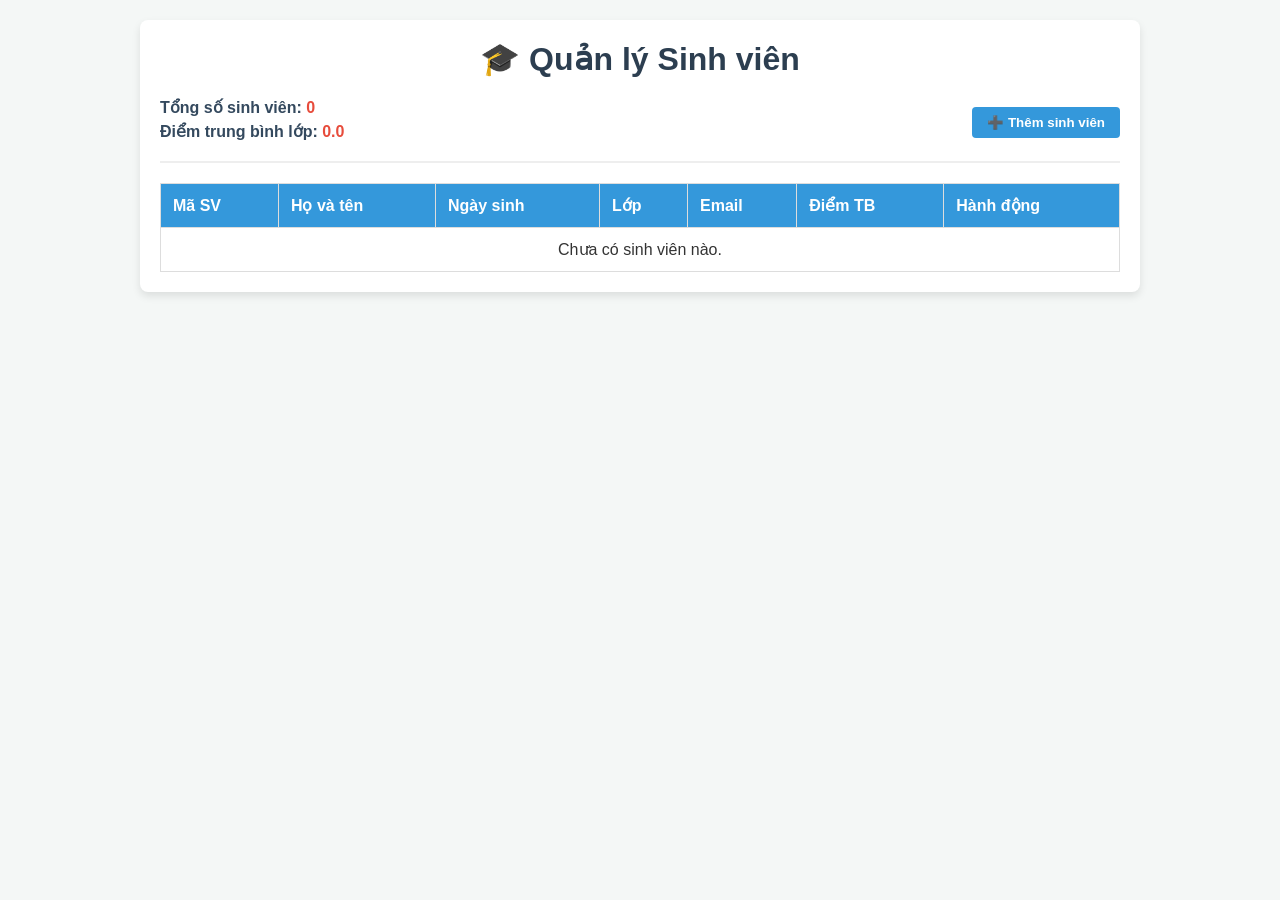
<file: B1/index.html>
<!DOCTYPE html>
<html lang="vi">
<head>
    <meta charset="UTF-8">
    <meta name="viewport" content="width=device-width, initial-scale=1.0">
    <title>Quản lý Sinh viên</title>
    <link rel="stylesheet" href="style.css">
</head>
<body>
    <div class="container">
        <h1>🎓 Quản lý Sinh viên</h1>
        
        <div class="header-actions">
            <div class="stats">
                <p>Tổng số sinh viên: <span id="totalStudents">0</span></p>
                <p>Điểm trung bình lớp: <span id="avgScore">0.0</span></p>
            </div>
            <button id="btnOpenAddForm" class="btn btn-primary">➕ Thêm sinh viên</button>
        </div>

        <table class="student-table">
            <thead>
                <tr>
                    <th>Mã SV</th>
                    <th>Họ và tên</th>
                    <th>Ngày sinh</th>
                    <th>Lớp</th>
                    <th>Email</th>
                    <th>Điểm TB</th>
                    <th>Hành động</th>
                </tr>
            </thead>
            <tbody id="studentTableBody">
                </tbody>
        </table>
    </div>

    <div id="studentModal" class="modal hidden">
        <div class="modal-content">
            <h2 id="modalTitle">Thêm mới sinh viên</h2>
            <form id="studentForm">
                <input type="hidden" id="editIndex" value="-1">
                
                <div class="form-group">
                    <label>Mã sinh viên (*)</label>
                    <input type="text" id="studentId" required>
                </div>
                <div class="form-group">
                    <label>Họ và tên (*)</label>
                    <input type="text" id="fullName" required>
                </div>
                <div class="form-group">
                    <label>Ngày sinh (*)</label>
                    <input type="date" id="dob" required>
                </div>
                <div class="form-group">
                    <label>Lớp học</label>
                    <input type="text" id="className">
                </div>
                <div class="form-group">
                    <label>Email (*)</label>
                    <input type="email" id="email" required>
                </div>
                <div class="form-group">
                    <label>Điểm trung bình (*)</label>
                    <input type="number" id="gpa" step="0.1" min="0" max="10" required>
                </div>
                
                <div class="modal-actions">
                    <button type="submit" id="btnSave" class="btn btn-success">💾 Lưu</button>
                    <button type="button" id="btnCloseForm" class="btn btn-secondary">❌ Hủy</button>
                </div>
            </form>
        </div>
    </div>

    <script src="main.js"></script>
</body>
</html>
</file>
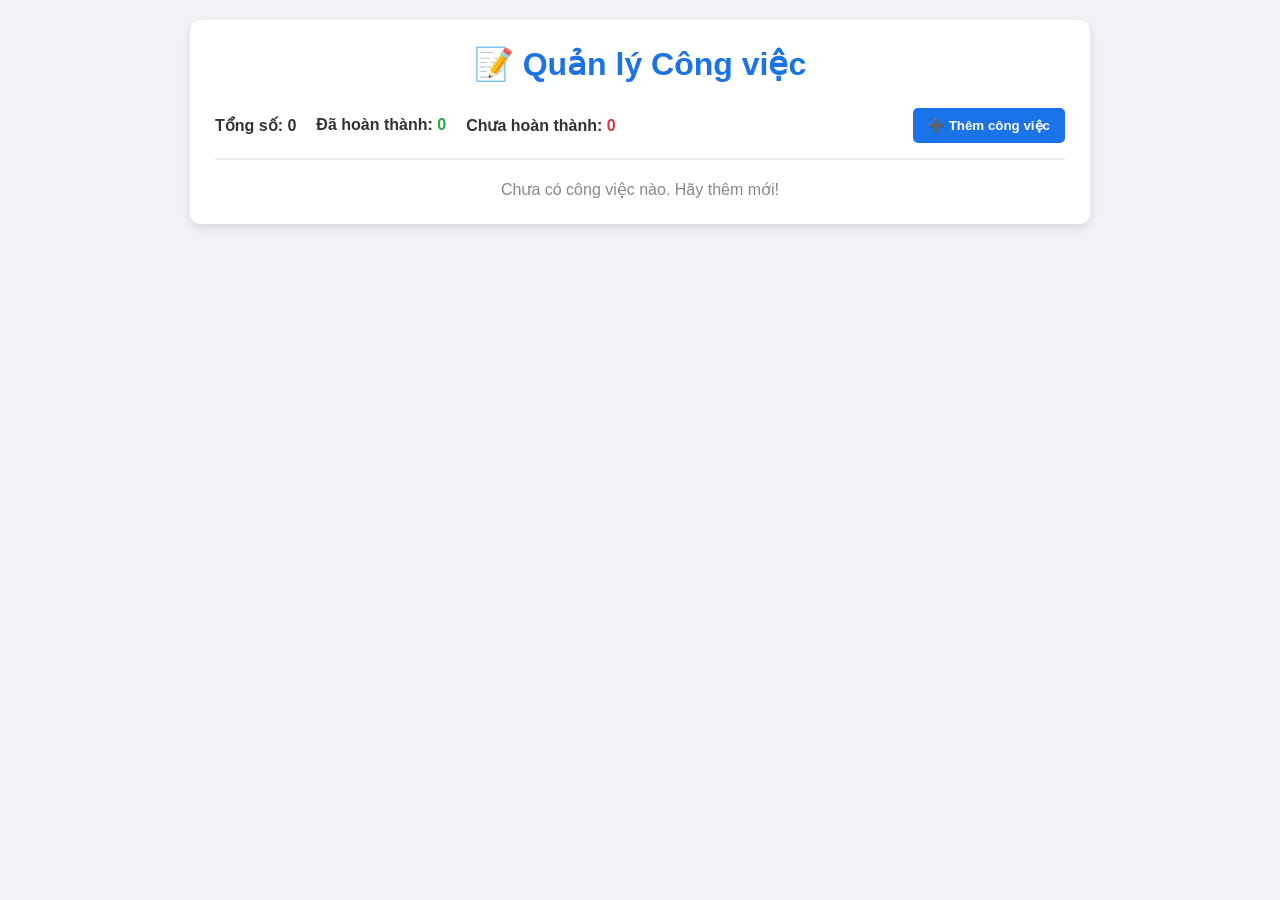
<file: B2/index.html>
<!DOCTYPE html>
<html lang="vi">
<head>
    <meta charset="UTF-8">
    <meta name="viewport" content="width=device-width, initial-scale=1.0">
    <title>Quản lý Công việc Cá nhân</title>
    <link rel="stylesheet" href="style.css">
</head>
<body>
    <div class="container">
        <h1>📝 Quản lý Công việc</h1>
        
        <div class="header-actions">
            <div class="stats">
                <p>Tổng số: <span id="totalTasks">0</span></p>
                <p>Đã hoàn thành: <span id="completedTasks" class="text-success">0</span></p>
                <p>Chưa hoàn thành: <span id="incompleteTasks" class="text-danger">0</span></p>
            </div>
            <button id="btnOpenAddForm" class="btn btn-primary">➕ Thêm công việc</button>
        </div>

        <div id="taskList" class="task-list">
            </div>
    </div>

    <div id="taskModal" class="modal hidden">
        <div class="modal-content">
            <h2 id="modalTitle">Thêm mới công việc</h2>
            <form id="taskForm">
                <input type="hidden" id="editIndex" value="-1">
                
                <div class="form-group">
                    <label>Tiêu đề (*)</label>
                    <input type="text" id="taskTitle" required>
                </div>
                <div class="form-group">
                    <label>Mô tả ngắn</label>
                    <textarea id="taskDesc" rows="3"></textarea>
                </div>
                <div class="form-group">
                    <label>Hạn hoàn thành (*)</label>
                    <input type="date" id="dueDate" required>
                </div>
                <div class="form-group">
                    <label>Mức ưu tiên</label>
                    <select id="priority">
                        <option value="Bình thường">Bình thường</option>
                        <option value="Cao">Cao</option>
                        <option value="Thấp">Thấp</option>
                    </select>
                </div>
                
                <div class="modal-actions">
                    <button type="submit" id="btnSave" class="btn btn-success">💾 Lưu</button>
                    <button type="button" id="btnCloseForm" class="btn btn-secondary">❌ Hủy</button>
                </div>
            </form>
        </div>
    </div>

    <script src="main.js"></script>
</body>
</html>
</file>
<file: B1/style.css>
* { box-sizing: border-box; margin: 0; padding: 0; font-family: Arial, sans-serif; }
body { background-color: #f4f7f6; padding: 20px; color: #333; }
.container { max-width: 1000px; margin: auto; background: white; padding: 20px; border-radius: 8px; box-shadow: 0 4px 8px rgba(0,0,0,0.1); }
h1 { text-align: center; margin-bottom: 20px; color: #2c3e50; }

.header-actions { display: flex; justify-content: space-between; align-items: center; margin-bottom: 20px; padding-bottom: 15px; border-bottom: 2px solid #eee; }
.stats p { font-weight: bold; font-size: 16px; margin-bottom: 5px; color: #34495e; }
.stats span { color: #e74c3c; }

/* Bảng */
.student-table { width: 100%; border-collapse: collapse; margin-top: 10px; }
.student-table th, .student-table td { padding: 12px; border: 1px solid #ddd; text-align: left; }
.student-table th { background-color: #3498db; color: white; }
.student-table tr:hover { background-color: #f1f1f1; }

/* Nút bấm */
.btn { padding: 8px 15px; border: none; border-radius: 4px; cursor: pointer; color: white; font-weight: bold; transition: 0.3s; }
.btn-primary { background-color: #3498db; }
.btn-primary:hover { background-color: #2980b9; }
.btn-success { background-color: #2ecc71; }
.btn-secondary { background-color: #95a5a6; }
.btn-warning { background-color: #f1c40f; color: black; }
.btn-danger { background-color: #e74c3c; }

/* Modal Popup */
.modal { position: fixed; top: 0; left: 0; width: 100%; height: 100%; background: rgba(0, 0, 0, 0.5); display: flex; justify-content: center; align-items: center; }
.modal.hidden { display: none; }
.modal-content { background: white; padding: 25px; border-radius: 8px; width: 400px; box-shadow: 0 5px 15px rgba(0,0,0,0.3); }
.modal-content h2 { margin-bottom: 20px; text-align: center; }
.form-group { margin-bottom: 15px; }
.form-group label { display: block; margin-bottom: 5px; font-weight: bold; }
.form-group input { width: 100%; padding: 8px; border: 1px solid #ccc; border-radius: 4px; }
.modal-actions { display: flex; justify-content: space-between; margin-top: 20px; }
</file>
<file: B2/style.css>
* { box-sizing: border-box; margin: 0; padding: 0; font-family: 'Segoe UI', Tahoma, Geneva, Verdana, sans-serif; }
body { background-color: #f0f2f5; padding: 20px; color: #333; }
.container { max-width: 900px; margin: auto; background: white; padding: 25px; border-radius: 10px; box-shadow: 0 4px 10px rgba(0,0,0,0.1); }
h1 { text-align: center; margin-bottom: 25px; color: #1a73e8; }

.header-actions { display: flex; justify-content: space-between; align-items: center; margin-bottom: 20px; padding-bottom: 15px; border-bottom: 2px solid #eee; }
.stats { display: flex; gap: 20px; font-weight: bold; }
.text-success { color: #28a745; }
.text-danger { color: #dc3545; }

/* Nút bấm */
.btn { padding: 10px 15px; border: none; border-radius: 5px; cursor: pointer; color: white; font-weight: bold; transition: 0.2s; }
.btn-primary { background-color: #1a73e8; }
.btn-primary:hover { background-color: #1557b0; }
.btn-success { background-color: #28a745; }
.btn-secondary { background-color: #6c757d; }
.btn-warning { background-color: #ffc107; color: #333; }
.btn-danger { background-color: #dc3545; }

/* Danh sách công việc dạng Card */
.task-list { display: grid; grid-template-columns: repeat(auto-fill, minmax(280px, 1fr)); gap: 20px; }
.task-card { background: #fff; border: 1px solid #ddd; border-radius: 8px; padding: 15px; box-shadow: 0 2px 5px rgba(0,0,0,0.05); transition: 0.3s; }
.task-card:hover { box-shadow: 0 5px 15px rgba(0,0,0,0.15); }
.task-card h3 { margin-bottom: 10px; color: #333; }
.task-card p { font-size: 14px; margin-bottom: 5px; color: #555; }
.task-badge { display: inline-block; padding: 3px 8px; border-radius: 12px; font-size: 12px; font-weight: bold; margin-bottom: 10px; }
.badge-cao { background: #ffeeba; color: #856404; }
.badge-binh-thuong { background: #d1ecf1; color: #0c5460; }
.badge-thap { background: #e2e3e5; color: #383d41; }
.task-actions { margin-top: 15px; display: flex; gap: 10px; border-top: 1px solid #eee; padding-top: 10px; }

/* Trạng thái hoàn thành */
.task-card.completed { background-color: #f8f9fa; opacity: 0.7; }
.task-card.completed h3 { text-decoration: line-through; color: #6c757d; }

/* Modal Popup */
.modal { position: fixed; top: 0; left: 0; width: 100%; height: 100%; background: rgba(0, 0, 0, 0.6); display: flex; justify-content: center; align-items: center; }
.modal.hidden { display: none; }
.modal-content { background: white; padding: 25px; border-radius: 8px; width: 450px; box-shadow: 0 5px 20px rgba(0,0,0,0.3); }
.modal-content h2 { margin-bottom: 20px; text-align: center; }
.form-group { margin-bottom: 15px; }
.form-group label { display: block; margin-bottom: 5px; font-weight: bold; }
.form-group input, .form-group textarea, .form-group select { width: 100%; padding: 10px; border: 1px solid #ccc; border-radius: 4px; outline: none; }
.form-group input:focus, .form-group textarea:focus { border-color: #1a73e8; }
.modal-actions { display: flex; justify-content: space-between; margin-top: 20px; }
</file>
